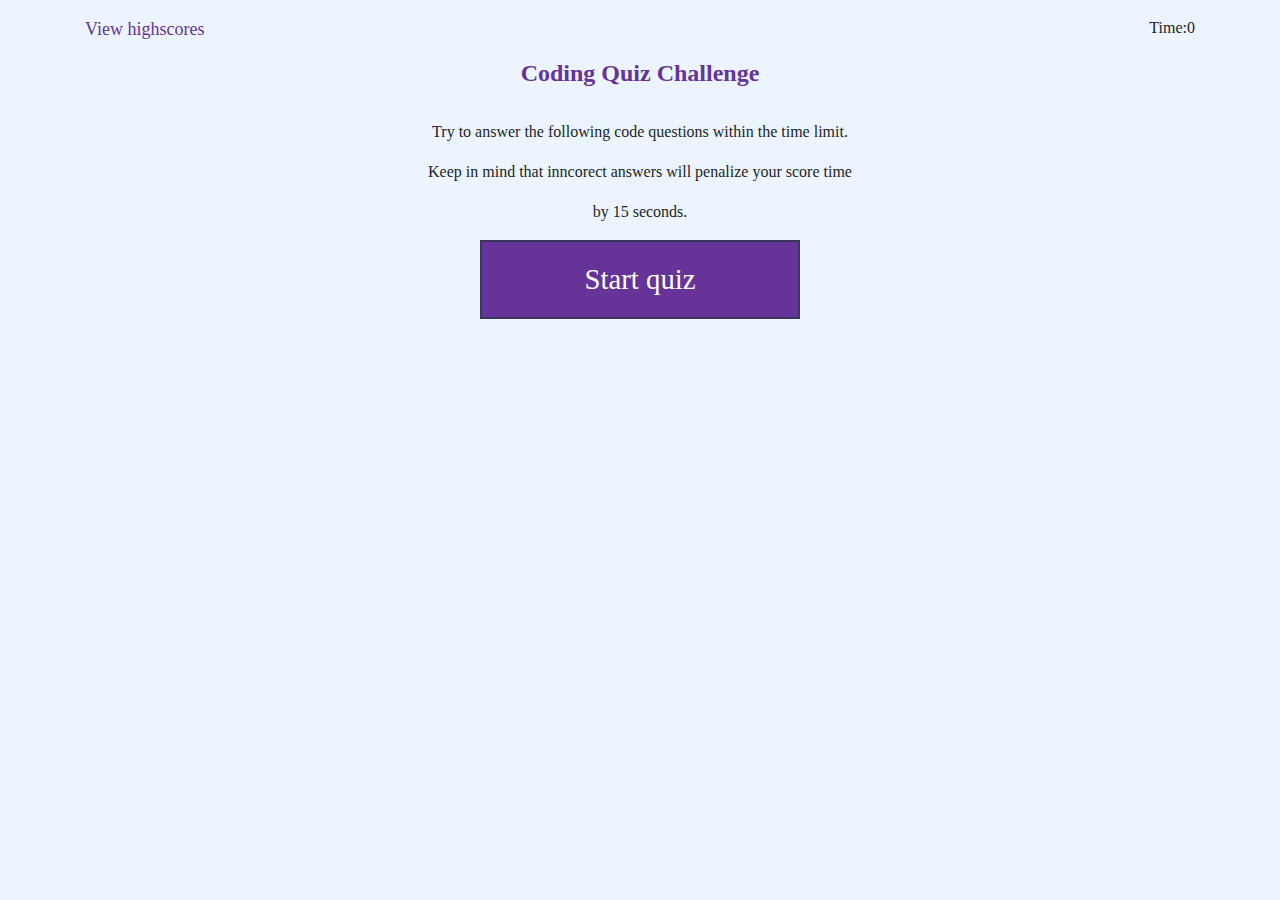
<file: index.html>
<!DOCTYPE html>
<html lang="en">
<head>
    <meta charset="UTF-8">
    <meta name="viewport" content="width=device-width, initial-scale=1.0">
    <meta http-equiv="X-UA-Compatible" content="ie=edge">
    <title>Code_Quiz</title>

     <!-- Bootstrap CSS -->
    <link rel="stylesheet" href="https://stackpath.bootstrapcdn.com/bootstrap/4.3.1/css/bootstrap.min.css" integrity="sha384-ggOyR0iXCbMQv3Xipma34MD+dH/1fQ784/j6cY/iJTQUOhcWr7x9JvoRxT2MZw1T" crossorigin="anonymous">
     <!--Custom CSS-->
    <link rel="stylesheet" href="assets/css/code.css">
</head>
<body>
<div class="container d-flex justify-content-between mt-3">
    <a  id ="score-button" class="score" href="highscore.html" role="button"> View highscores </a>
    <div class="time">Time:0</div>   
</div>
<div class="container mt-3">
    <div class="d-flex flex-column justify-content-center align-items-center">
        <h1>Coding Quiz Challenge </h1>
        <p  class="text-center">Try to answer the following code questions within the time limit.</p>
        <p class="text-center"> Keep in mind that inncorect answers will penalize your score time </p>
        <p class="text-center">by 15 seconds.</p>
        <a  id ="start-button" class="button" href="quiz.html" role="button">Start quiz</a>
    </div>
<script src="assets/js/question.js "></script>
<script src="assets/js/quiz.js"></script>

</body>
</html>
</file>
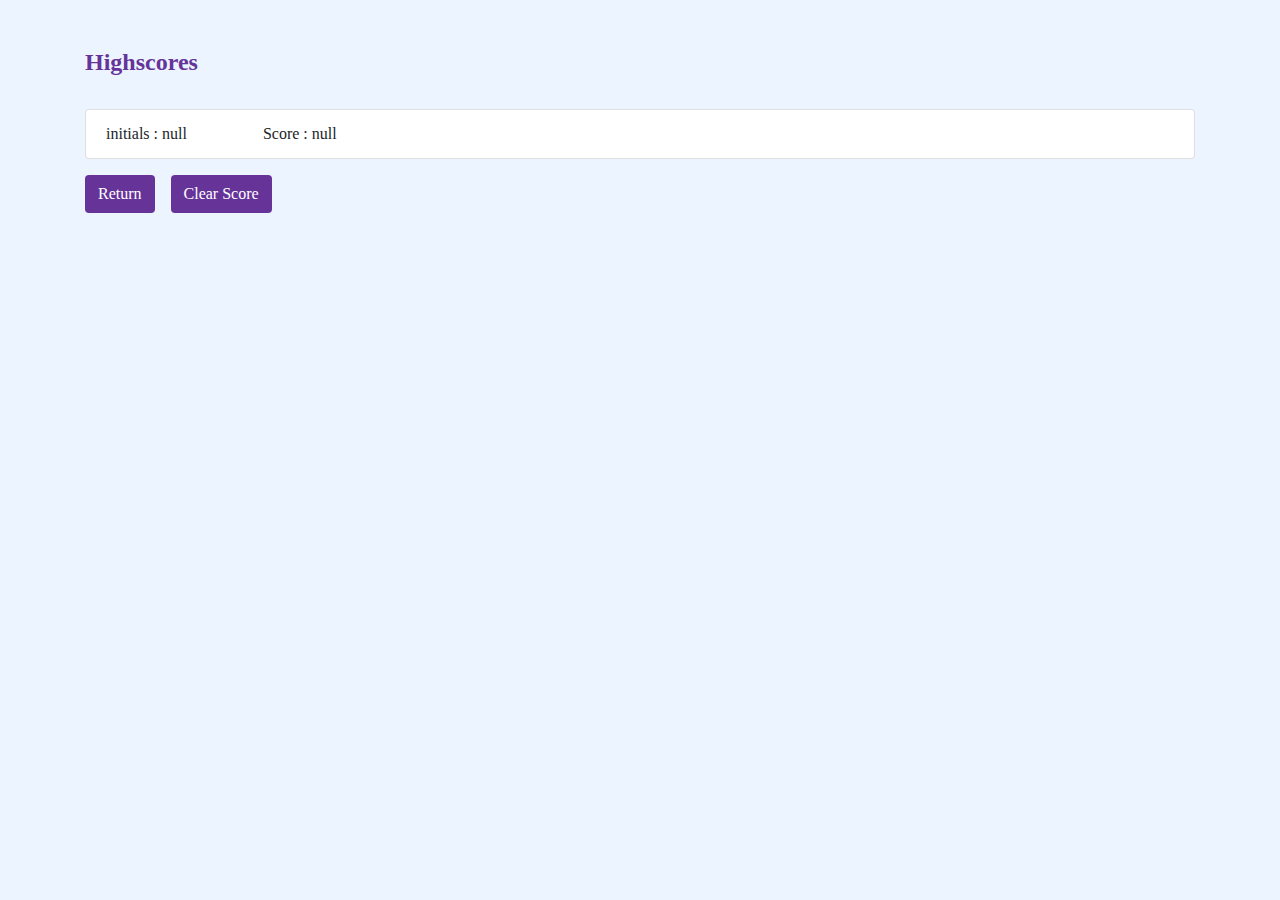
<file: highscore.html>
<!DOCTYPE html>
<html lang="en">
<head>
    <meta charset="UTF-8">
    <meta name="viewport" content="width=device-width, initial-scale=1.0">
    <meta http-equiv="X-UA-Compatible" content="ie=edge">
    <title>Code_Quiz PLay</title>

     <!-- Bootstrap CSS -->
    <link rel="stylesheet" href="https://stackpath.bootstrapcdn.com/bootstrap/4.3.1/css/bootstrap.min.css" integrity="sha384-ggOyR0iXCbMQv3Xipma34MD+dH/1fQ784/j6cY/iJTQUOhcWr7x9JvoRxT2MZw1T" crossorigin="anonymous">
     <!--Custom CSS-->
    <link rel="stylesheet" href="assets/css/code.css">
    <link href="https://fonts.googleapis.com/css?family=Roboto+Slab" rel="stylesheet">
</head>
<body>
<div class="container mt-5">
<div class="d-flex flex-column mb-3">
        <h1>Highscores</h1> 
        <ul class="list-group"></ul> 
</div>
    <form class="form-inline  mb-3" >
        <a class="btn mr-3" href="index.html" role="button" id="return">Return</a>
        <a class="btn" href="#" role="button" id="clear">Clear Score</a>
    </form>
</div>

<script src="assets/js/question.js "></script>
<script src="assets/js/quiz.js"></script>
<script src="assets/js/storage.js"></script>
</body>
</html>
</file>
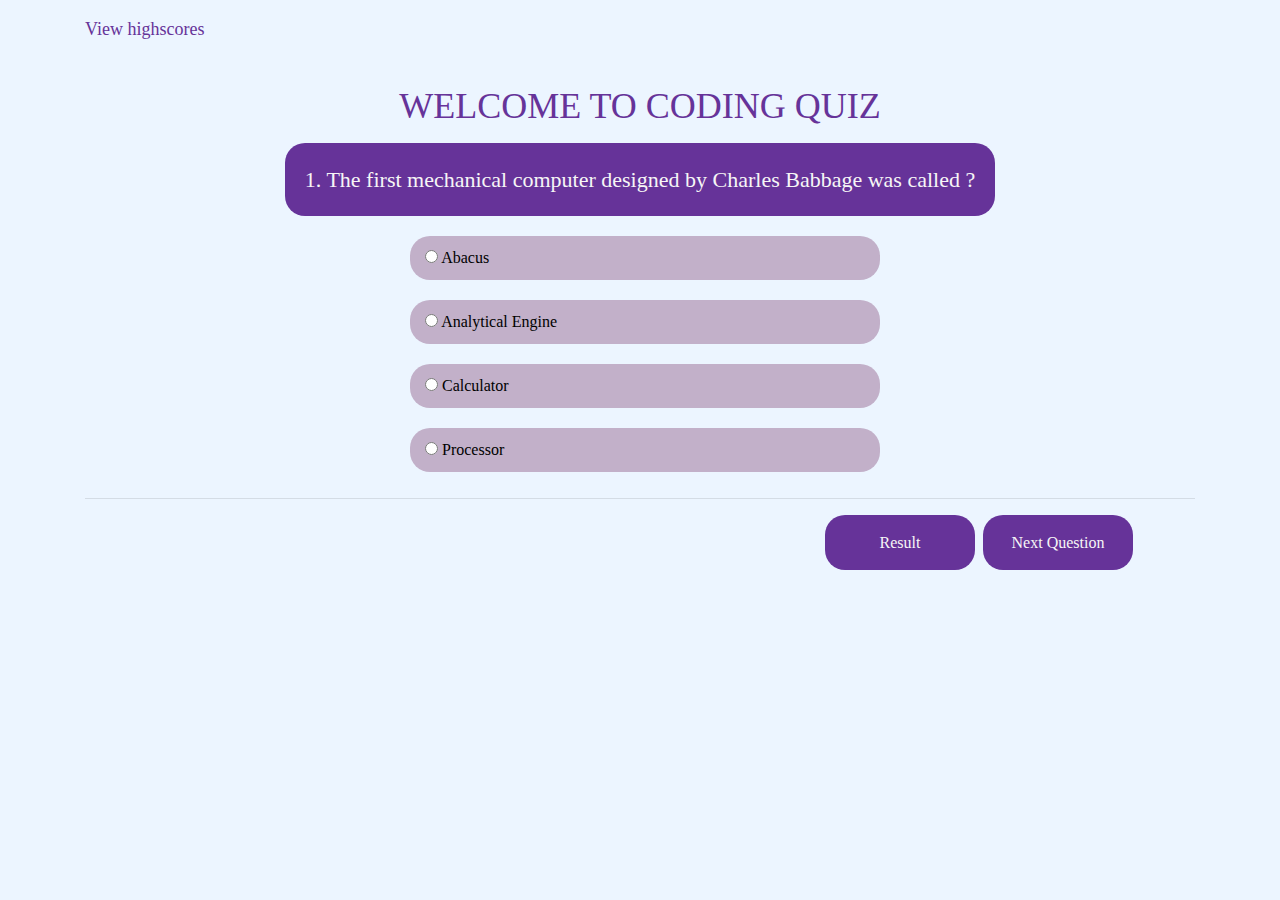
<file: quiz.html>
<!DOCTYPE html>
<html lang="en">
<head>
    <meta charset="UTF-8">
    <meta name="viewport" content="width=device-width, initial-scale=1.0">
    <meta http-equiv="X-UA-Compatible" content="ie=edge">
    <title>Coding Quiz PLay</title>

     <!-- Bootstrap CSS -->
    <link rel="stylesheet" href="https://stackpath.bootstrapcdn.com/bootstrap/4.3.1/css/bootstrap.min.css" integrity="sha384-ggOyR0iXCbMQv3Xipma34MD+dH/1fQ784/j6cY/iJTQUOhcWr7x9JvoRxT2MZw1T" crossorigin="anonymous">
     <!--Custom CSS-->
    <link rel="stylesheet" href="assets/css/code.css">
</head>
<body>
<div class="container d-flex justify-content-between mt-3">
    <a  id ="score-button" class="score" href="highscore.html" role="button"> View highscores </a>
    <div class="time" id="timejs"> </div>   
</div>
<div class="container mb-3 mt-3" id="quizContainer">
  <div  class="d-flex flex-column justify-content-center align-items-center">
    <div class="title">Welcome To Coding Quiz</div>
      <div id="question" class="question">1. The first mechanical computer designed by Charles Babbage was called ?</div>
        <label class="option"><input type="radio" name="option" value="1" > <span id="opt1">Abacus</span></label>
        <label class="option"><input type="radio" name="option" value="2"> <span id="opt2" >Analytical Engine</span></label>
        <label class="option"><input type="radio" name="option" value="3"> <span id="opt3" >Calculator</span></label>
        <label class="option"><input type="radio" name="option" value="4" > <span id="opt4" >Processor</span></label>
  </div>
  <hr >
  <div  class="d-flex ">
    <div class="answer col-8"></div>
    <button class=" quiz-btn mr-2" onclick="result()" >Result</button>
    <button id="nextButton" class=" quiz-btn " onclick="loadNextQuestion()" >Next Question</button>
  </div>
  </div>
<script src="assets/js/question.js "></script>
<script src="assets/js/quiz.js"></script>
</body>
</html>
</file>
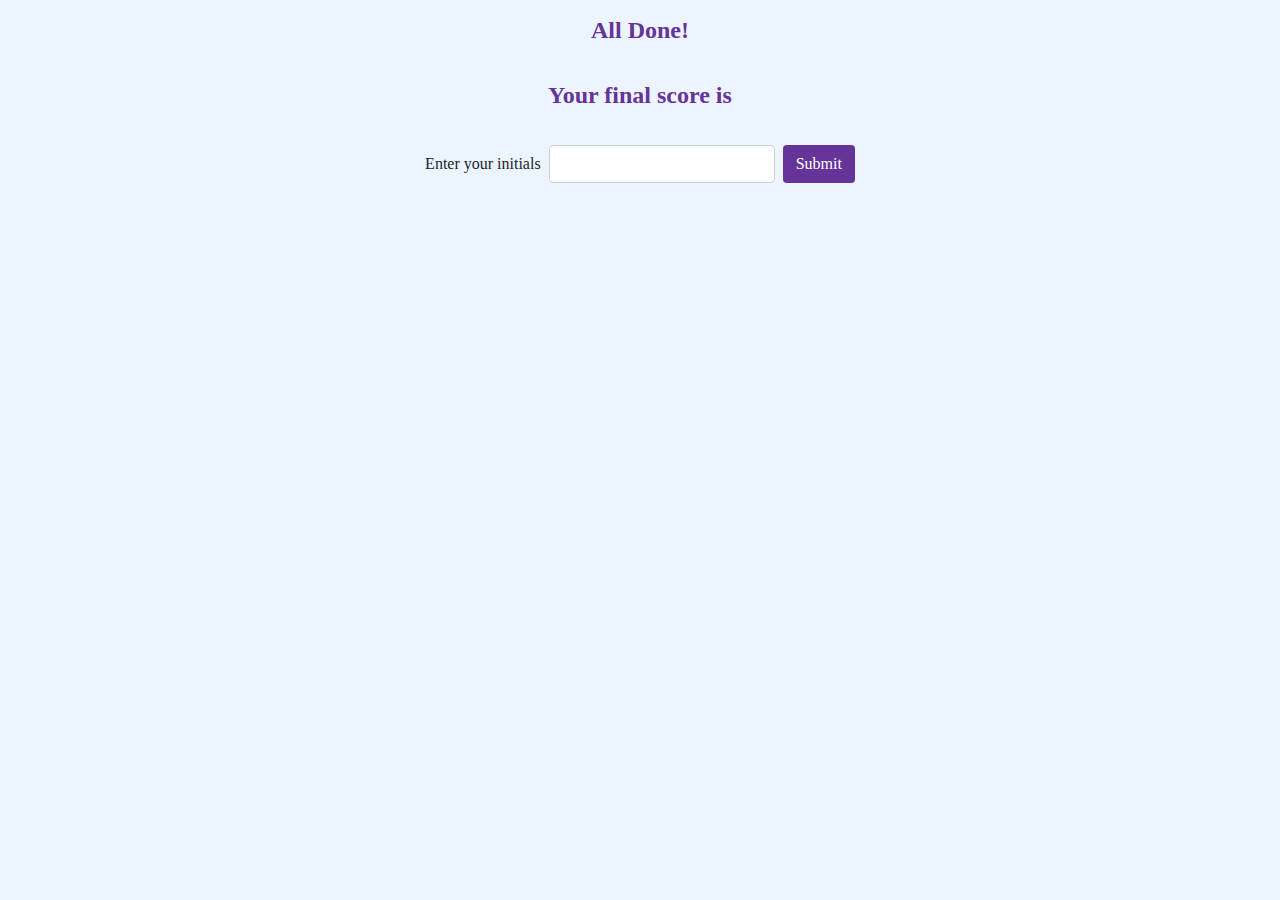
<file: score.html>
<!DOCTYPE html>
<html lang="en">
<head>
    <meta charset="UTF-8">
    <meta name="viewport" content="width=device-width, initial-scale=1.0">
    <meta http-equiv="X-UA-Compatible" content="ie=edge">
    <title>Coding Quiz PLay</title>

     <!-- Bootstrap CSS -->
    <link rel="stylesheet" href="https://stackpath.bootstrapcdn.com/bootstrap/4.3.1/css/bootstrap.min.css" integrity="sha384-ggOyR0iXCbMQv3Xipma34MD+dH/1fQ784/j6cY/iJTQUOhcWr7x9JvoRxT2MZw1T" crossorigin="anonymous">
     <!--Custom CSS-->
    <link rel="stylesheet" href="assets/css/code.css">
</head>
<body>
<div class="container mt-3">
    <div class="d-flex flex-column justify-content-center align-items-center">
        <h1>All Done!</h1>
        <div class="fscore">Your final score is <span id='fscorejs'></span></div>
      </div>
      <form class="form-inline justify-content-center mb-3" >
          <label for="email" class="mr-2">Enter your initials</label>
          <input type="text" class="form-control mr-2" id="initials">
          <a class="btn" href="highscore.html" role="button" id ="submit-button">Submit</a>
      </form>
  </div>

<script src="assets/js/question.js "></script>
<script src="assets/js/quiz.js"></script>
<script language="JavaScript">
     document.querySelector('#fscorejs').textContent = window.localStorage.getItem('score');
    document.querySelector('#submit-button').addEventListener('click', function(s) {
        s.preventDefault();
        window.localStorage.setItem('ini', document.querySelector('input').value);
        window.location.href = 'highscore.html';
    });
</script>
  </body>
      
  </html>
</file>
<file: assets/css/code.css>
body {
    background-color: #ecf5ff;
  }
 * {
    box-sizing: border-box;
    font-family: Georgia, 'Times New Roman', Times, serif;
    margin: 0;
    padding: 0;
  }
  h1,.fscore {
    margin-bottom: 2rem;
    color:rebeccapurple;
    font-size:24px;
    font-weight: bold;
  }
  .score{
    color:rebeccapurple;
    text-decoration: none;
    font-size: 18px;
  }
  .score:hover {
    text-decoration: none;
  }
  /* BUTTONS */
  .button {
    font-size: 1.8rem;
    padding: 1rem 0;
    width: 20rem;
    text-align: center;
    border: 2px solid #39375b;
    margin-bottom: 1rem;
    text-decoration: none;
    color:white;
    background-color:rebeccapurple;
  }
  
  .button:hover {
    cursor: pointer;
    box-shadow: 0 0.4rem 1.4rem #c2b0c9;
    background-color:#c2b0c9;
  }
  /* css quiz page  */
.title{
	padding-top: 20px;
	text-align: center;
	font-size: 36px;
	text-transform: uppercase;
	color:rebeccapurple;
}

.question{
	padding: 20px;
	font-size: 22px;
	background:rebeccapurple;
	border-radius: 20px;
	margin: 10px 0 10px 0;
	color: #f6f6f6;
}

.option{
	width: 470px;
	padding: 10px 0 10px 15px;
	background-color:#c2b0c9;
	margin: 10px 0 10px 10px;
	color: #000000;
	border-radius: 20px;
}

.option:hover{
	background:rebeccapurple;
	color: #f6f6f6;
}

.quiz-btn{
  border:none;
	background-color:rebeccapurple;
	width: 150px;
	height: 55px;
	border-radius: 20px;
  cursor: pointer;
  color: #f6f6f6;
}

.quiz-btn:hover{
  background:#c2b0c9;
  color: #000000;

}
.result{
	text-align: center;
  font-size: 50px;
}

.option input:checked .option{
	background: #f5b0cb;
	color: #000;
}
.btn{
  background-color: rebeccapurple;
  color:white;
}
.btn:hover{
  background:#c2b0c9;
  color: #000000;

}
</file>
